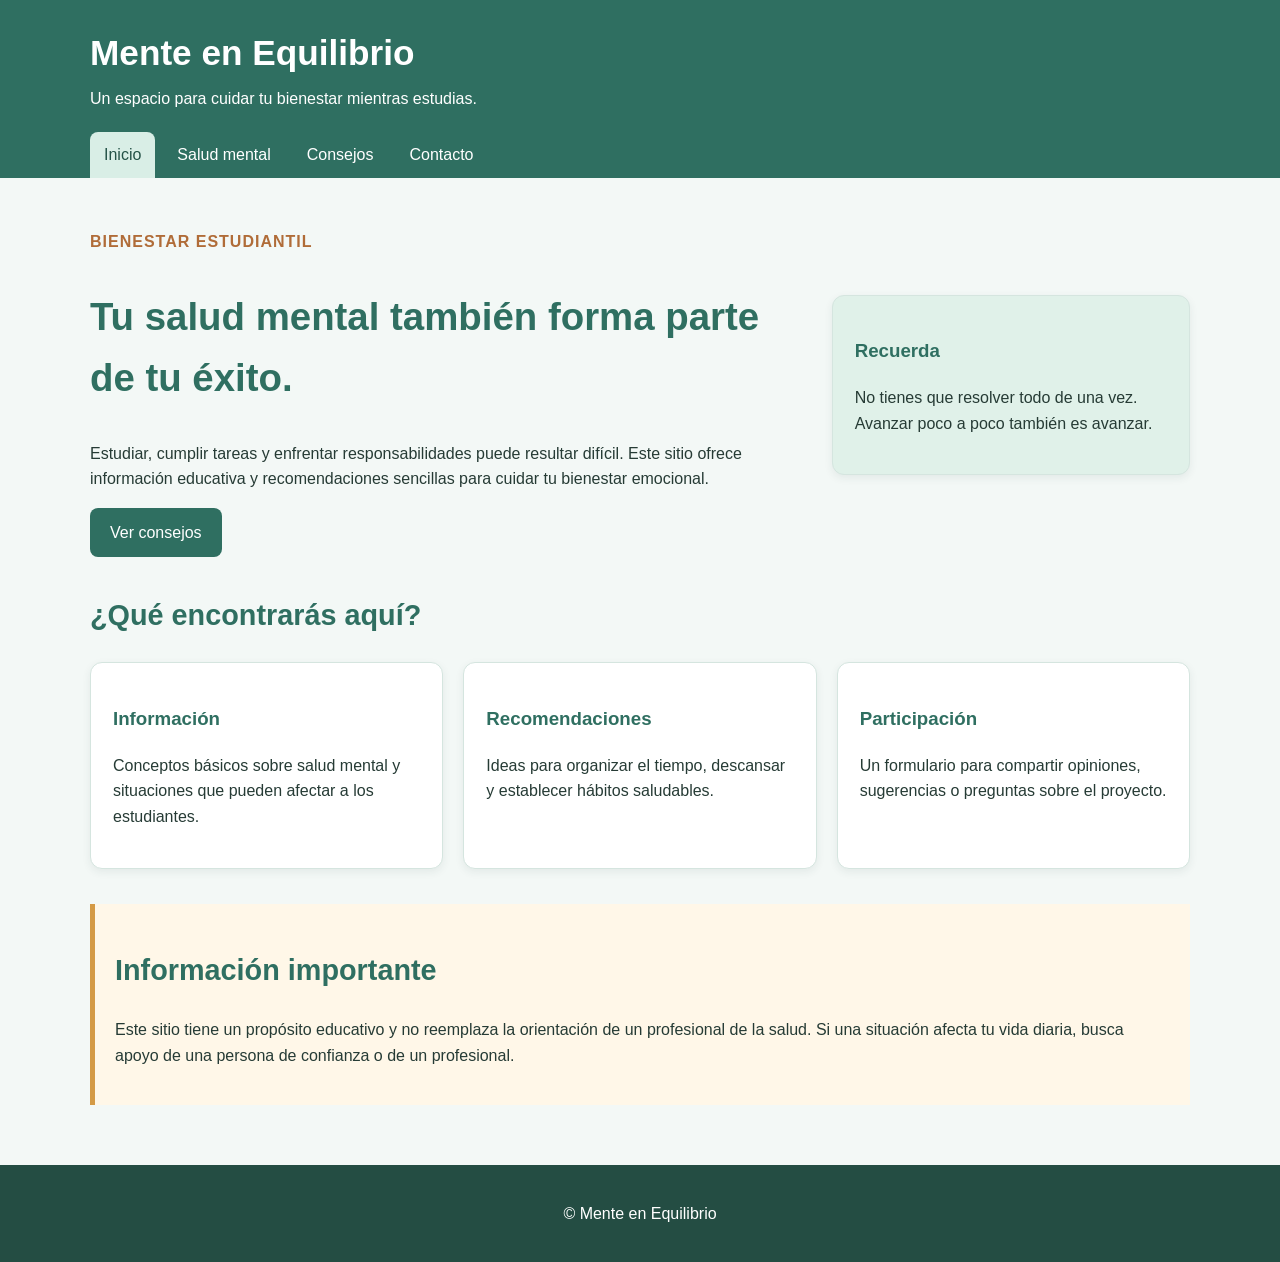
<file: index.html>
<!DOCTYPE html>
<html lang="es">
<head>
    <meta charset="UTF-8">
    <meta name="viewport" content="width=device-width, initial-scale=1.0">
    <meta name="description" content="Mente en Equilibrio: salud mental y bienestar para estudiantes.">
    <meta property="og:title" content="Mente en Equilibrio">
    <meta property="og:description" content="Consejos y recursos educativos para el bienestar estudiantil.">
    <meta property="og:type" content="website">
    <title>Inicio | Mente en Equilibrio</title>
    <link rel="stylesheet" href="css/estilos.css">
</head>
<body>
    <header class="encabezado">
        <div class="contenedor">
            <h1>Mente en Equilibrio</h1>
            <p>Un espacio para cuidar tu bienestar mientras estudias.</p>
            <nav>
                <a class="activo" href="index.html">Inicio</a>
                <a href="salud-mental.html">Salud mental</a>
                <a href="consejos.html">Consejos</a>
                <a href="contacto.html">Contacto</a>
            </nav>
        </div>
    </header>

    <main class="contenedor">
        <section class="hero">
            <div>
                <p class="etiqueta">BIENESTAR ESTUDIANTIL</p>
                <h2>Tu salud mental también forma parte de tu éxito.</h2>
                <p>Estudiar, cumplir tareas y enfrentar responsabilidades puede resultar difícil. Este sitio ofrece información educativa y recomendaciones sencillas para cuidar tu bienestar emocional.</p>
                <a class="boton" href="consejos.html">Ver consejos</a>
            </div>
            <div class="tarjeta destacada">
                <h3>Recuerda</h3>
                <p>No tienes que resolver todo de una vez. Avanzar poco a poco también es avanzar.</p>
            </div>
        </section>

        <section>
            <h2>¿Qué encontrarás aquí?</h2>
            <div class="rejilla">
                <article class="tarjeta">
                    <h3>Información</h3>
                    <p>Conceptos básicos sobre salud mental y situaciones que pueden afectar a los estudiantes.</p>
                </article>
                <article class="tarjeta">
                    <h3>Recomendaciones</h3>
                    <p>Ideas para organizar el tiempo, descansar y establecer hábitos saludables.</p>
                </article>
                <article class="tarjeta">
                    <h3>Participación</h3>
                    <p>Un formulario para compartir opiniones, sugerencias o preguntas sobre el proyecto.</p>
                </article>
            </div>
        </section>

        <section class="aviso">
            <h2>Información importante</h2>
            <p>Este sitio tiene un propósito educativo y no reemplaza la orientación de un profesional de la salud. Si una situación afecta tu vida diaria, busca apoyo de una persona de confianza o de un profesional.</p>
        </section>
    </main>

    <footer>
        <p>&copy; Mente en Equilibrio</p>
    </footer>
</body>
</html>
</file>
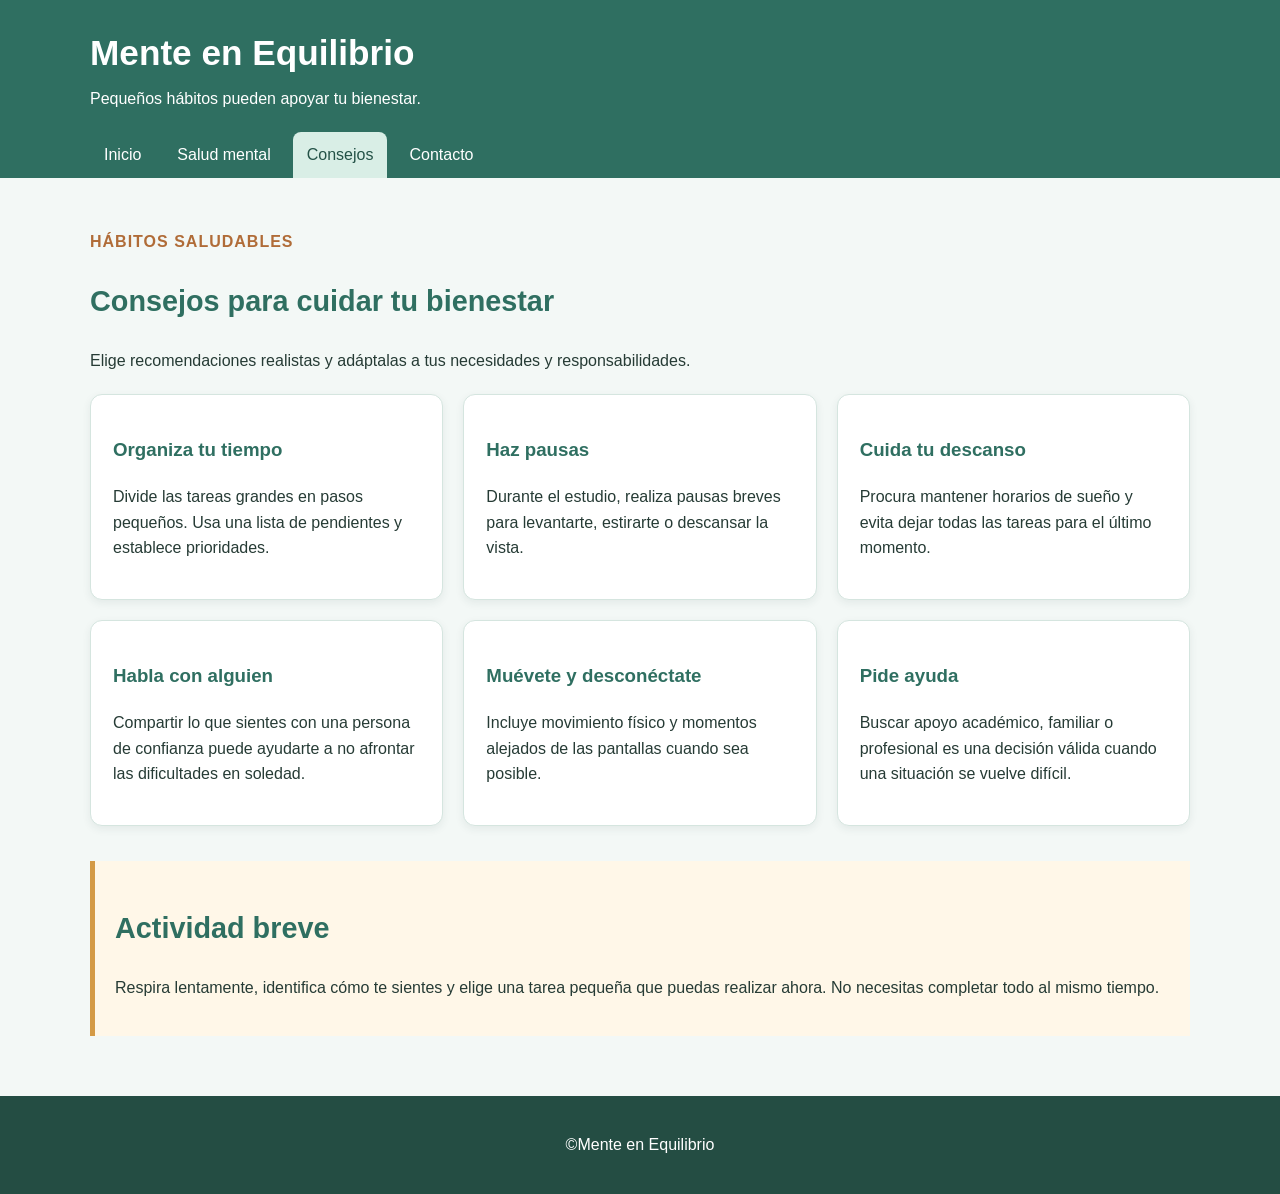
<file: consejos.html>
<!DOCTYPE html>
<html lang="es">
<head>
    <meta charset="UTF-8">
    <meta name="viewport" content="width=device-width, initial-scale=1.0">
    <meta name="description" content="Consejos prácticos de bienestar para estudiantes.">
    <title>Consejos | Mente en Equilibrio</title>
    <link rel="stylesheet" href="css/estilos.css">
</head>
<body>
    <header class="encabezado">
        <div class="contenedor">
            <h1>Mente en Equilibrio</h1>
            <p>Pequeños hábitos pueden apoyar tu bienestar.</p>
            <nav>
                <a href="index.html">Inicio</a>
                <a href="salud-mental.html">Salud mental</a>
                <a class="activo" href="consejos.html">Consejos</a>
                <a href="contacto.html">Contacto</a>
            </nav>
        </div>
    </header>

    <main class="contenedor">
        <section class="introduccion">
            <p class="etiqueta">HÁBITOS SALUDABLES</p>
            <h2>Consejos para cuidar tu bienestar</h2>
            <p>Elige recomendaciones realistas y adáptalas a tus necesidades y responsabilidades.</p>
        </section>

        <section class="rejilla">
            <article class="tarjeta">
                <h3>Organiza tu tiempo</h3>
                <p>Divide las tareas grandes en pasos pequeños. Usa una lista de pendientes y establece prioridades.</p>
            </article>
            <article class="tarjeta">
                <h3>Haz pausas</h3>
                <p>Durante el estudio, realiza pausas breves para levantarte, estirarte o descansar la vista.</p>
            </article>
            <article class="tarjeta">
                <h3>Cuida tu descanso</h3>
                <p>Procura mantener horarios de sueño y evita dejar todas las tareas para el último momento.</p>
            </article>
            <article class="tarjeta">
                <h3>Habla con alguien</h3>
                <p>Compartir lo que sientes con una persona de confianza puede ayudarte a no afrontar las dificultades en soledad.</p>
            </article>
            <article class="tarjeta">
                <h3>Muévete y desconéctate</h3>
                <p>Incluye movimiento físico y momentos alejados de las pantallas cuando sea posible.</p>
            </article>
            <article class="tarjeta">
                <h3>Pide ayuda</h3>
                <p>Buscar apoyo académico, familiar o profesional es una decisión válida cuando una situación se vuelve difícil.</p>
            </article>
        </section>

        <section class="aviso">
            <h2>Actividad breve</h2>
            <p>Respira lentamente, identifica cómo te sientes y elige una tarea pequeña que puedas realizar ahora. No necesitas completar todo al mismo tiempo.</p>
        </section>
    </main>

    <footer>
          <p>&copy;Mente en Equilibrio </p>
    </footer>
</body>
</html>
</file>
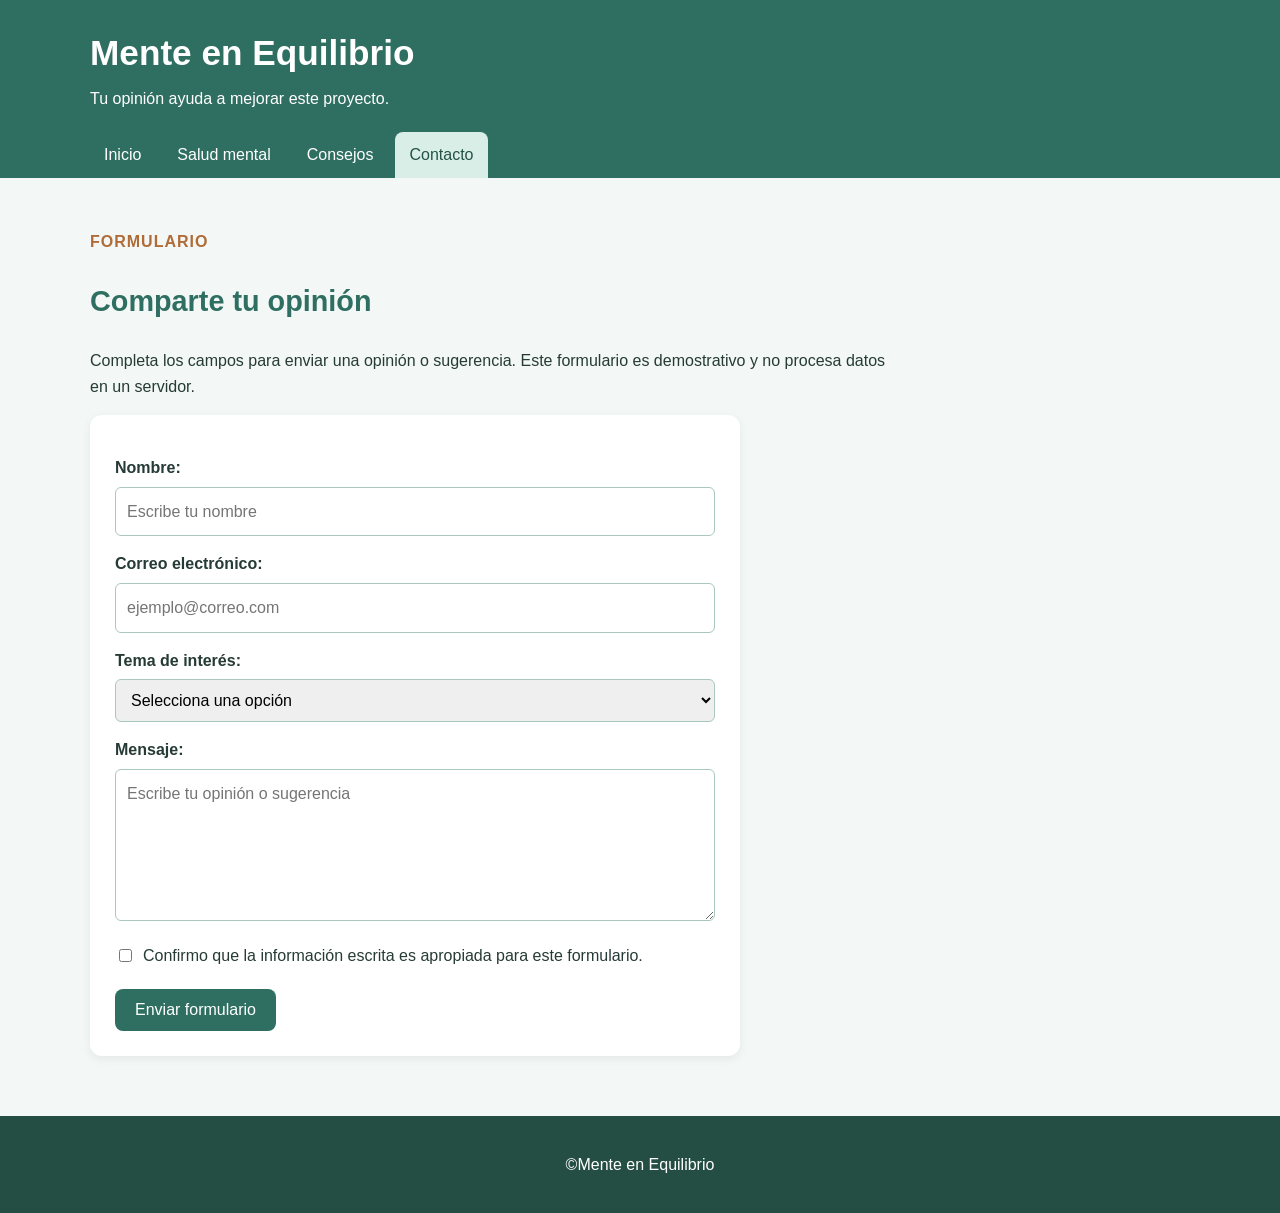
<file: contacto.html>
<!DOCTYPE html>
<html lang="es">
<head>
    <meta charset="UTF-8">
    <meta name="viewport" content="width=device-width, initial-scale=1.0">
    <meta name="description" content="Formulario de contacto de Mente en Equilibrio.">
    <title>Contacto | Mente en Equilibrio</title>
    <link rel="stylesheet" href="css/estilos.css">
</head>
<body>
    <header class="encabezado">
        <div class="contenedor">
            <h1>Mente en Equilibrio</h1>
            <p>Tu opinión ayuda a mejorar este proyecto.</p>
            <nav>
                <a href="index.html">Inicio</a>
                <a href="salud-mental.html">Salud mental</a>
                <a href="consejos.html">Consejos</a>
                <a class="activo" href="contacto.html">Contacto</a>
            </nav>
        </div>
    </header>

    <main class="contenedor">
        <section class="introduccion">
            <p class="etiqueta">FORMULARIO</p>
            <h2>Comparte tu opinión</h2>
            <p>Completa los campos para enviar una opinión o sugerencia. Este formulario es demostrativo y no procesa datos en un servidor.</p>
        </section>

        <form class="formulario" action="#" method="post">
            <label for="nombre">Nombre:</label>
            <input type="text" id="nombre" name="nombre" required minlength="3" maxlength="50" placeholder="Escribe tu nombre">

            <label for="correo">Correo electrónico:</label>
            <input type="email" id="correo" name="correo" required placeholder="ejemplo@correo.com">

            <label for="tema">Tema de interés:</label>
            <select id="tema" name="tema" required>
                <option value="">Selecciona una opción</option>
                <option value="estres">Estrés académico</option>
                <option value="organizacion">Organización del tiempo</option>
                <option value="descanso">Descanso y hábitos</option>
                <option value="otro">Otro</option>
            </select>

            <label for="opinion">Mensaje:</label>
            <textarea id="opinion" name="opinion" rows="5" required minlength="10" maxlength="500" placeholder="Escribe tu opinión o sugerencia"></textarea>

            <label class="check">
                <input type="checkbox" name="aceptacion" required>
                Confirmo que la información escrita es apropiada para este formulario.
            </label>

            <button class="boton" type="submit">Enviar formulario</button>
        </form>
    </main>

    <footer>
        <p>&copy;Mente en Equilibrio</p>
    </footer>
</body>
</html>
</file>
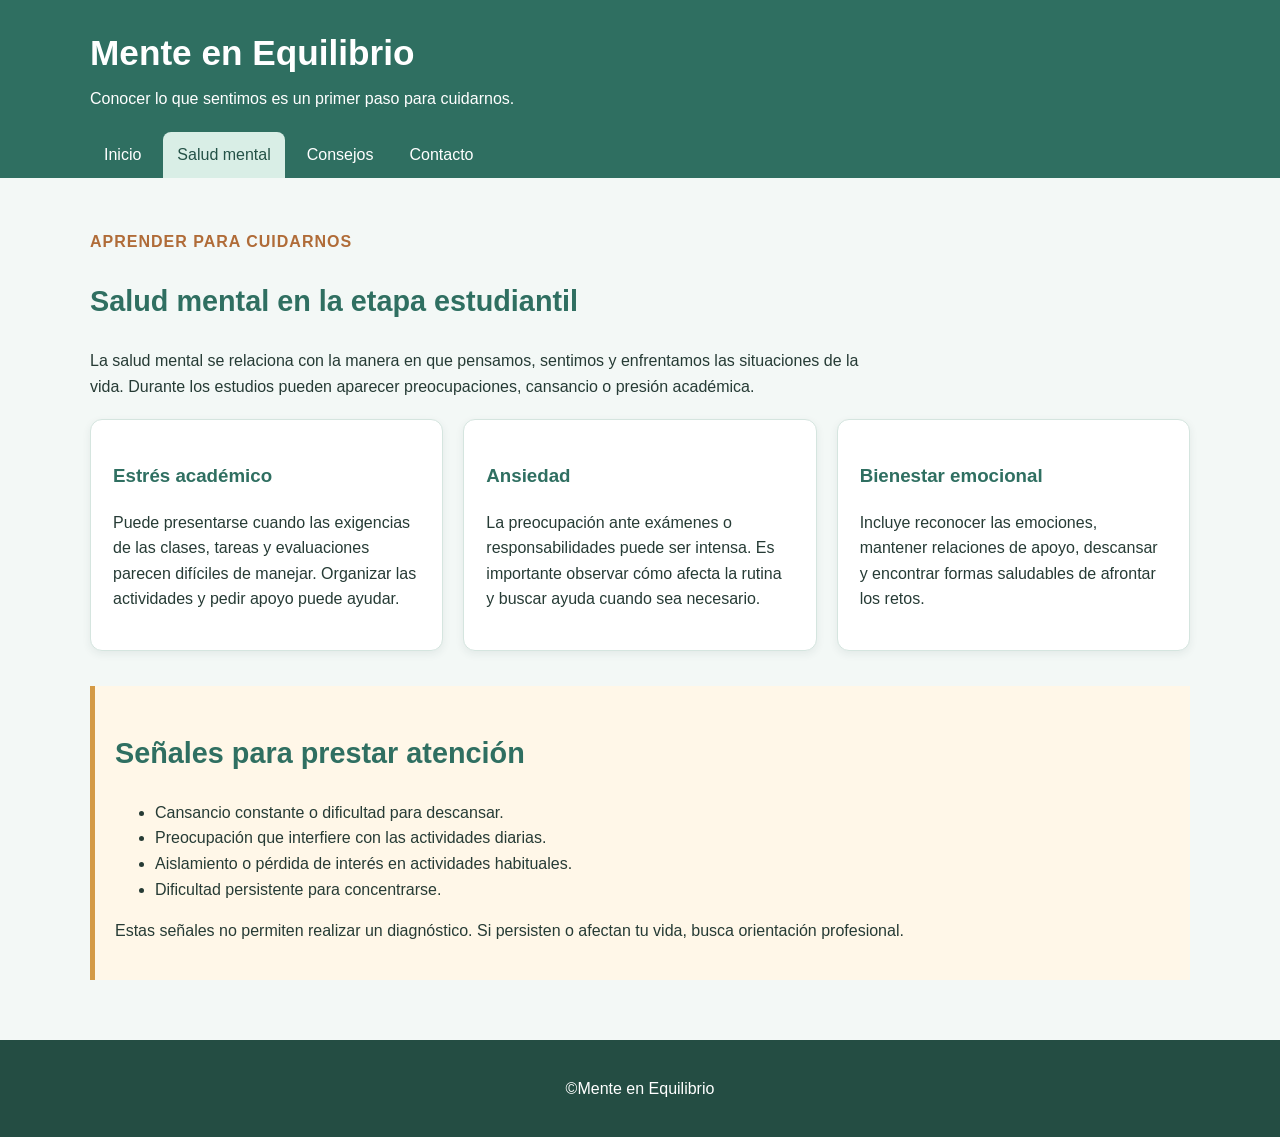
<file: salud-mental.html>
<!DOCTYPE html>
<html lang="es">
<head>
    <meta charset="UTF-8">
    <meta name="viewport" content="width=device-width, initial-scale=1.0">
    <meta name="description" content="Información educativa sobre salud mental para estudiantes.">
    <title>Salud mental | Mente en Equilibrio</title>
    <link rel="stylesheet" href="css/estilos.css">
</head>
<body>
    <header class="encabezado">
        <div class="contenedor">
            <h1>Mente en Equilibrio</h1>
            <p>Conocer lo que sentimos es un primer paso para cuidarnos.</p>
            <nav>
                <a href="index.html">Inicio</a>
                <a class="activo" href="salud-mental.html">Salud mental</a>
                <a href="consejos.html">Consejos</a>
                <a href="contacto.html">Contacto</a>
            </nav>
        </div>
    </header>

    <main class="contenedor">
        <section class="introduccion">
            <p class="etiqueta">APRENDER PARA CUIDARNOS</p>
            <h2>Salud mental en la etapa estudiantil</h2>
            <p>La salud mental se relaciona con la manera en que pensamos, sentimos y enfrentamos las situaciones de la vida. Durante los estudios pueden aparecer preocupaciones, cansancio o presión académica.</p>
        </section>

        <section class="rejilla">
            <article class="tarjeta">
                <h3>Estrés académico</h3>
                <p>Puede presentarse cuando las exigencias de las clases, tareas y evaluaciones parecen difíciles de manejar. Organizar las actividades y pedir apoyo puede ayudar.</p>
            </article>
            <article class="tarjeta">
                <h3>Ansiedad</h3>
                <p>La preocupación ante exámenes o responsabilidades puede ser intensa. Es importante observar cómo afecta la rutina y buscar ayuda cuando sea necesario.</p>
            </article>
            <article class="tarjeta">
                <h3>Bienestar emocional</h3>
                <p>Incluye reconocer las emociones, mantener relaciones de apoyo, descansar y encontrar formas saludables de afrontar los retos.</p>
            </article>
        </section>

        <section class="aviso">
            <h2>Señales para prestar atención</h2>
            <ul>
                <li>Cansancio constante o dificultad para descansar.</li>
                <li>Preocupación que interfiere con las actividades diarias.</li>
                <li>Aislamiento o pérdida de interés en actividades habituales.</li>
                <li>Dificultad persistente para concentrarse.</li>
            </ul>
            <p>Estas señales no permiten realizar un diagnóstico. Si persisten o afectan tu vida, busca orientación profesional.</p>
        </section>
    </main>

    <footer>
           <p>&copy;Mente en Equilibrio </p>
    </footer>
</body>
</html>
</file>
<file: css/estilos.css>
* {
    box-sizing: border-box;
}

body {
    margin: 0;
    font-family: Arial, sans-serif;
    line-height: 1.6;
    background-color: #f3f8f6;
    color: #263b35;
}

.contenedor {
    width: 90%;
    max-width: 1100px;
    margin: 0 auto;
}

.encabezado {
    background-color: #2f6f61;
    color: white;
    padding: 25px 0 0;
}

.encabezado h1 {
    margin: 0;
    font-size: 2.2rem;
}

.encabezado p {
    margin-top: 5px;
}

nav {
    display: flex;
    flex-wrap: wrap;
    gap: 8px;
    margin-top: 20px;
}

nav a {
    color: white;
    text-decoration: none;
    padding: 10px 14px;
    border-radius: 8px 8px 0 0;
}

nav a:hover,
nav a.activo {
    background-color: #d9eee6;
    color: #245247;
}

main {
    padding: 35px 0;
}

.hero {
    display: grid;
    grid-template-columns: 2fr 1fr;
    gap: 25px;
    align-items: center;
    margin-bottom: 35px;
}

h2 {
    color: #2f6f61;
    font-size: 1.8rem;
}

h3 {
    color: #2f6f61;
}

.hero h2 {
    font-size: 2.4rem;
}

.etiqueta {
    color: #b06c38;
    font-weight: bold;
    letter-spacing: 1px;
}

.tarjeta {
    background-color: white;
    border: 1px solid #d5e5df;
    border-radius: 12px;
    padding: 22px;
    box-shadow: 0 3px 8px rgba(35, 70, 60, 0.08);
}

.destacada {
    background-color: #e0f1e9;
}

.rejilla {
    display: grid;
    grid-template-columns: repeat(3, 1fr);
    gap: 20px;
    margin: 20px 0 35px;
}

.introduccion {
    max-width: 800px;
}

.aviso {
    background-color: #fff7e8;
    border-left: 5px solid #d49a45;
    padding: 20px;
    margin-top: 30px;
}

.boton {
    display: inline-block;
    background-color: #2f6f61;
    color: white;
    border: none;
    border-radius: 8px;
    padding: 12px 20px;
    text-decoration: none;
    cursor: pointer;
    font-size: 1rem;
}

.boton:hover {
    background-color: #245247;
}

.formulario {
    max-width: 650px;
    background-color: white;
    padding: 25px;
    border-radius: 12px;
    box-shadow: 0 3px 8px rgba(35, 70, 60, 0.08);
}

.formulario label {
    display: block;
    font-weight: bold;
    margin-top: 15px;
}

.formulario input,
.formulario select,
.formulario textarea {
    width: 100%;
    padding: 11px;
    margin-top: 6px;
    border: 1px solid #aac8bd;
    border-radius: 6px;
    font: inherit;
}

.formulario input:focus,
.formulario select:focus,
.formulario textarea:focus {
    outline: 2px solid #79ad9d;
}

.formulario .check {
    display: flex;
    gap: 8px;
    align-items: flex-start;
    font-weight: normal;
}

.formulario .check input {
    width: auto;
    margin-top: 6px;
}

.formulario .boton {
    margin-top: 20px;
}

footer {
    background-color: #244d43;
    color: white;
    text-align: center;
    padding: 20px;
    margin-top: 25px;
}

@media (max-width: 768px) {
    .hero,
    .rejilla {
        grid-template-columns: 1fr;
    }

    .encabezado h1 {
        font-size: 1.8rem;
    }

    .hero h2 {
        font-size: 2rem;
    }

    nav a {
        padding: 9px 10px;
    }
}
</file>
